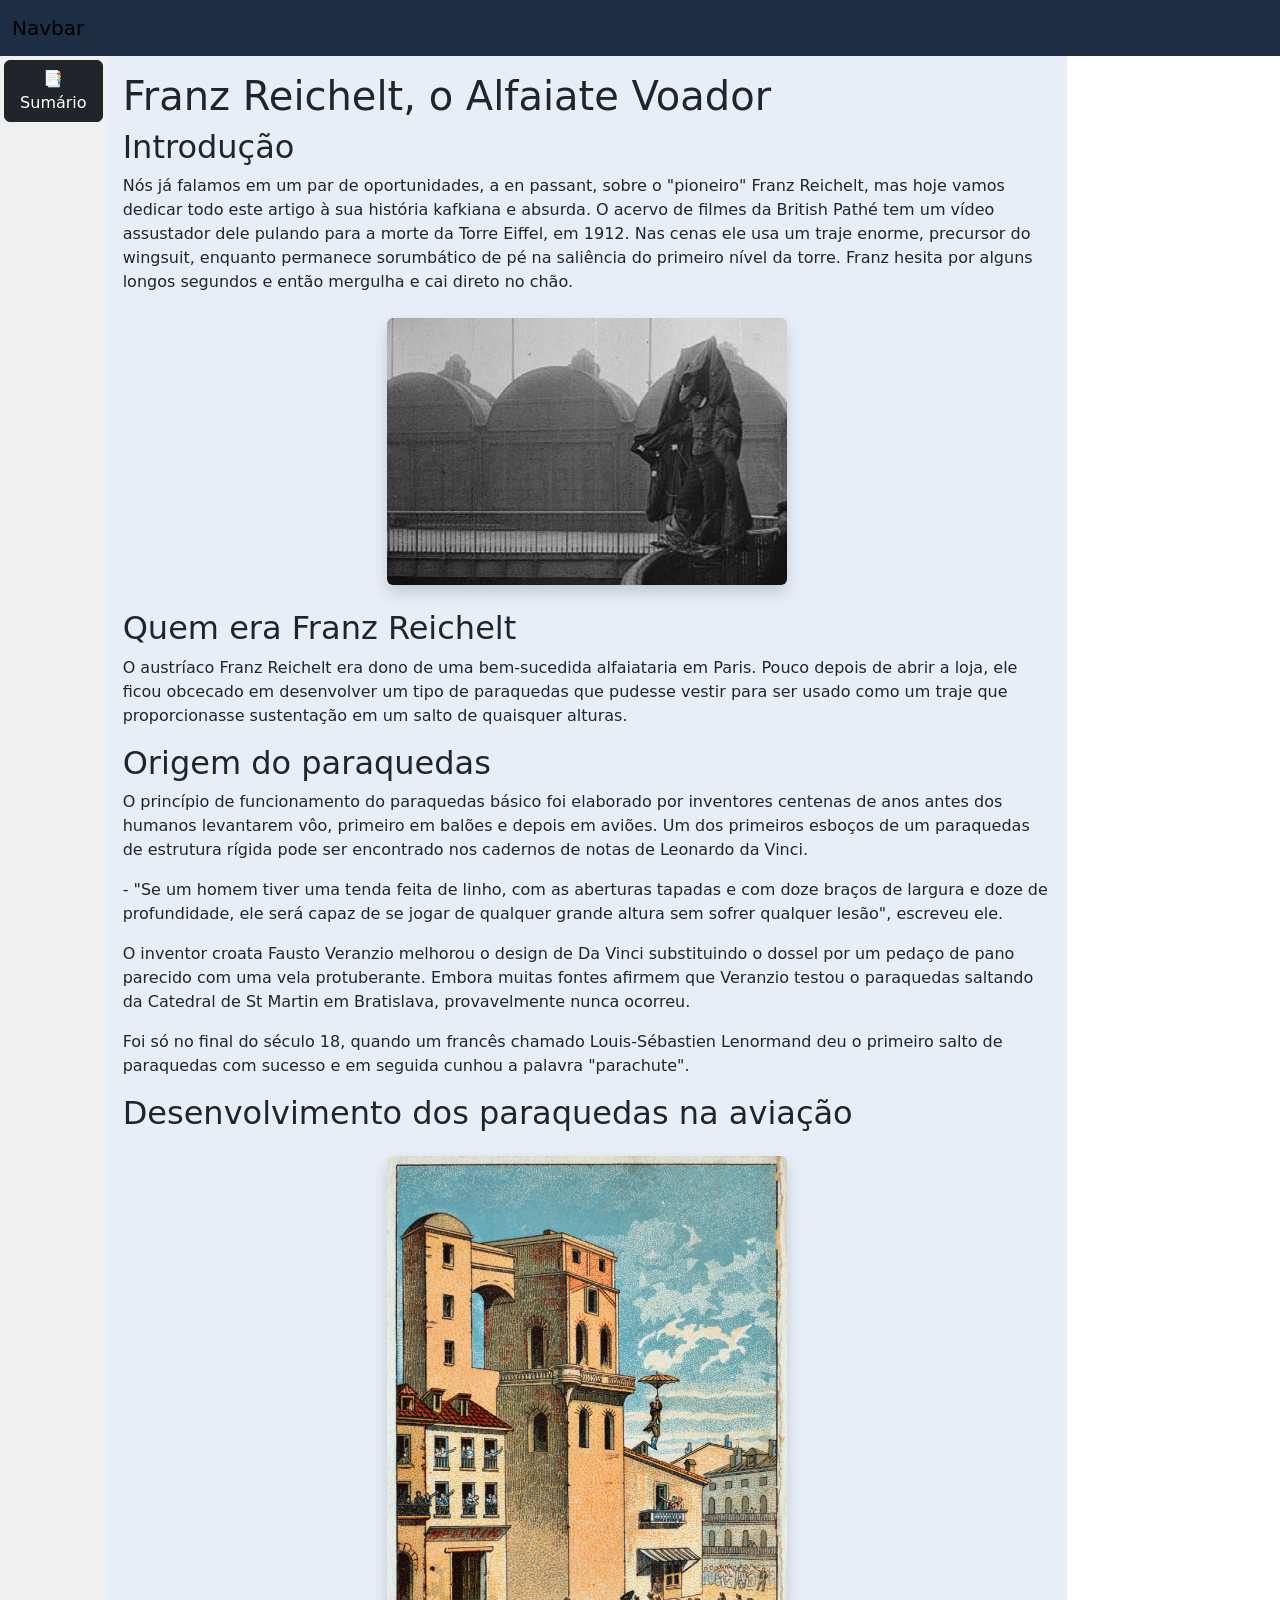
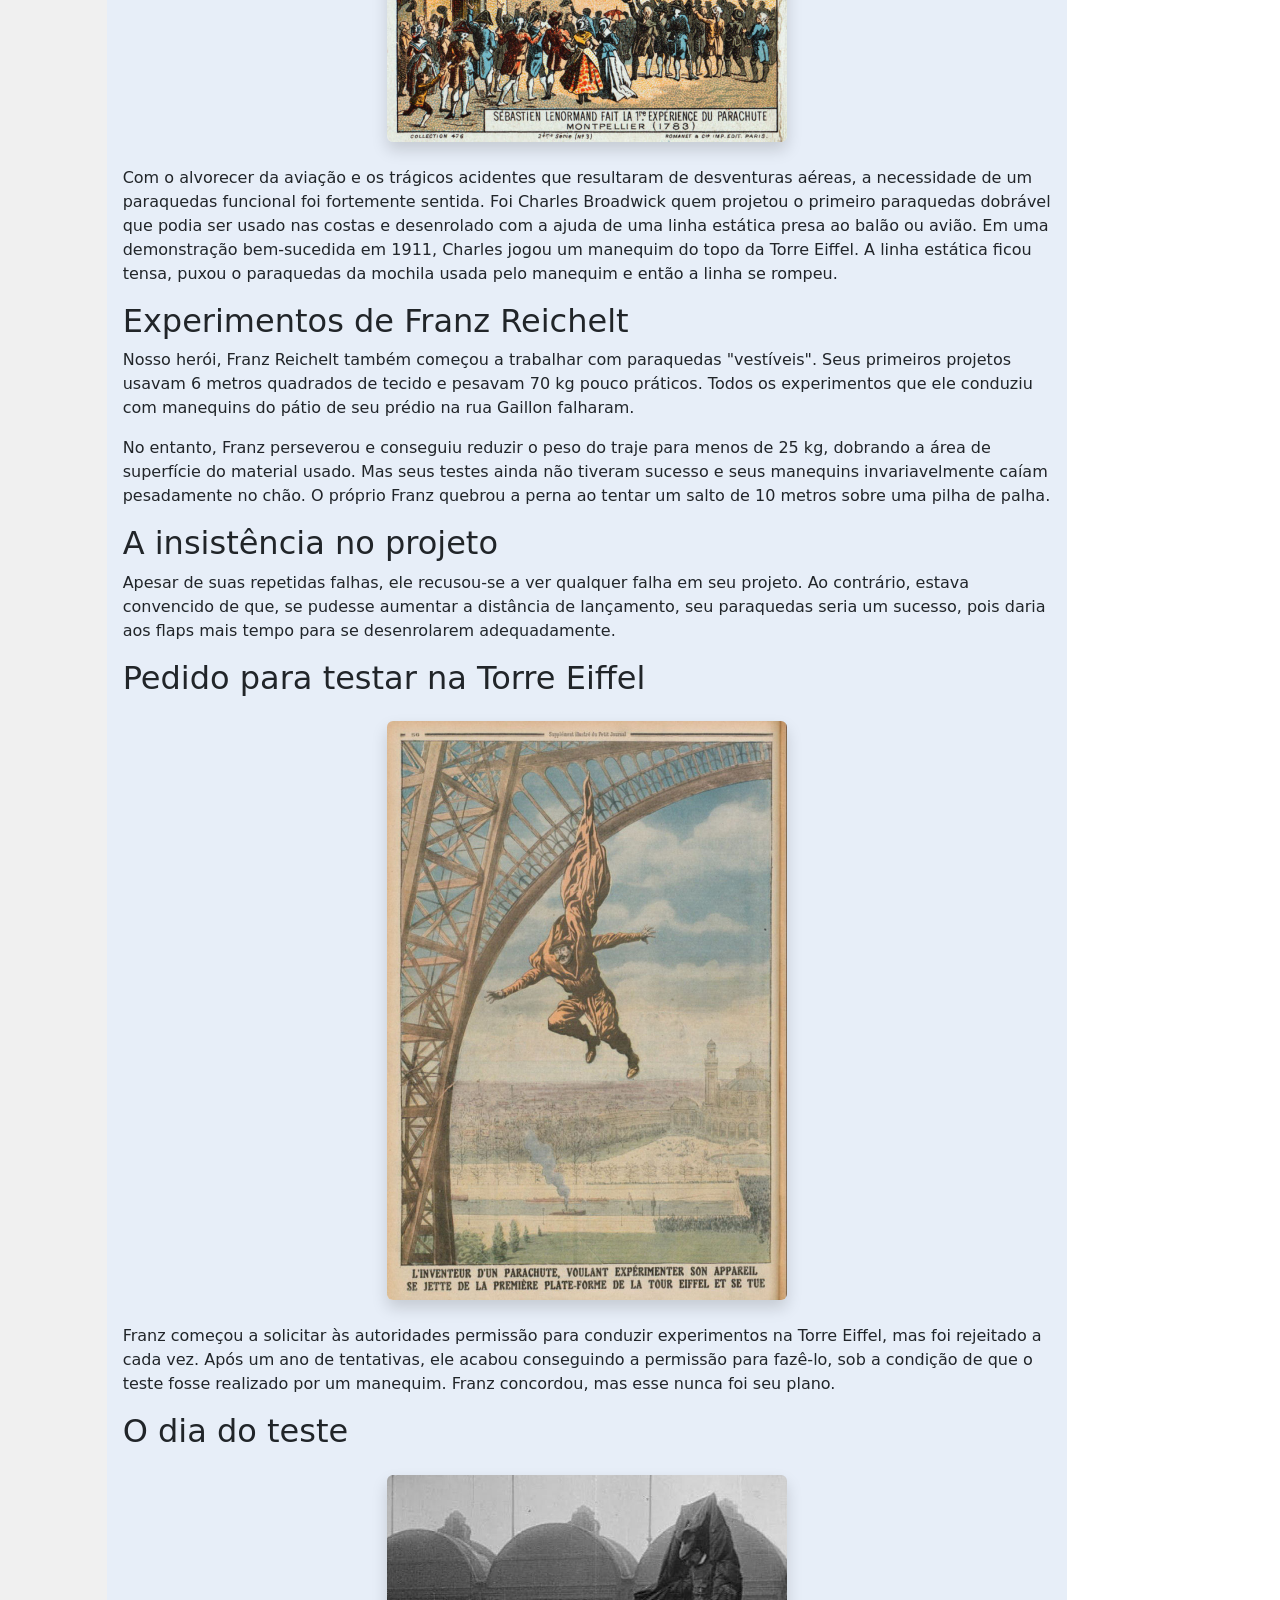
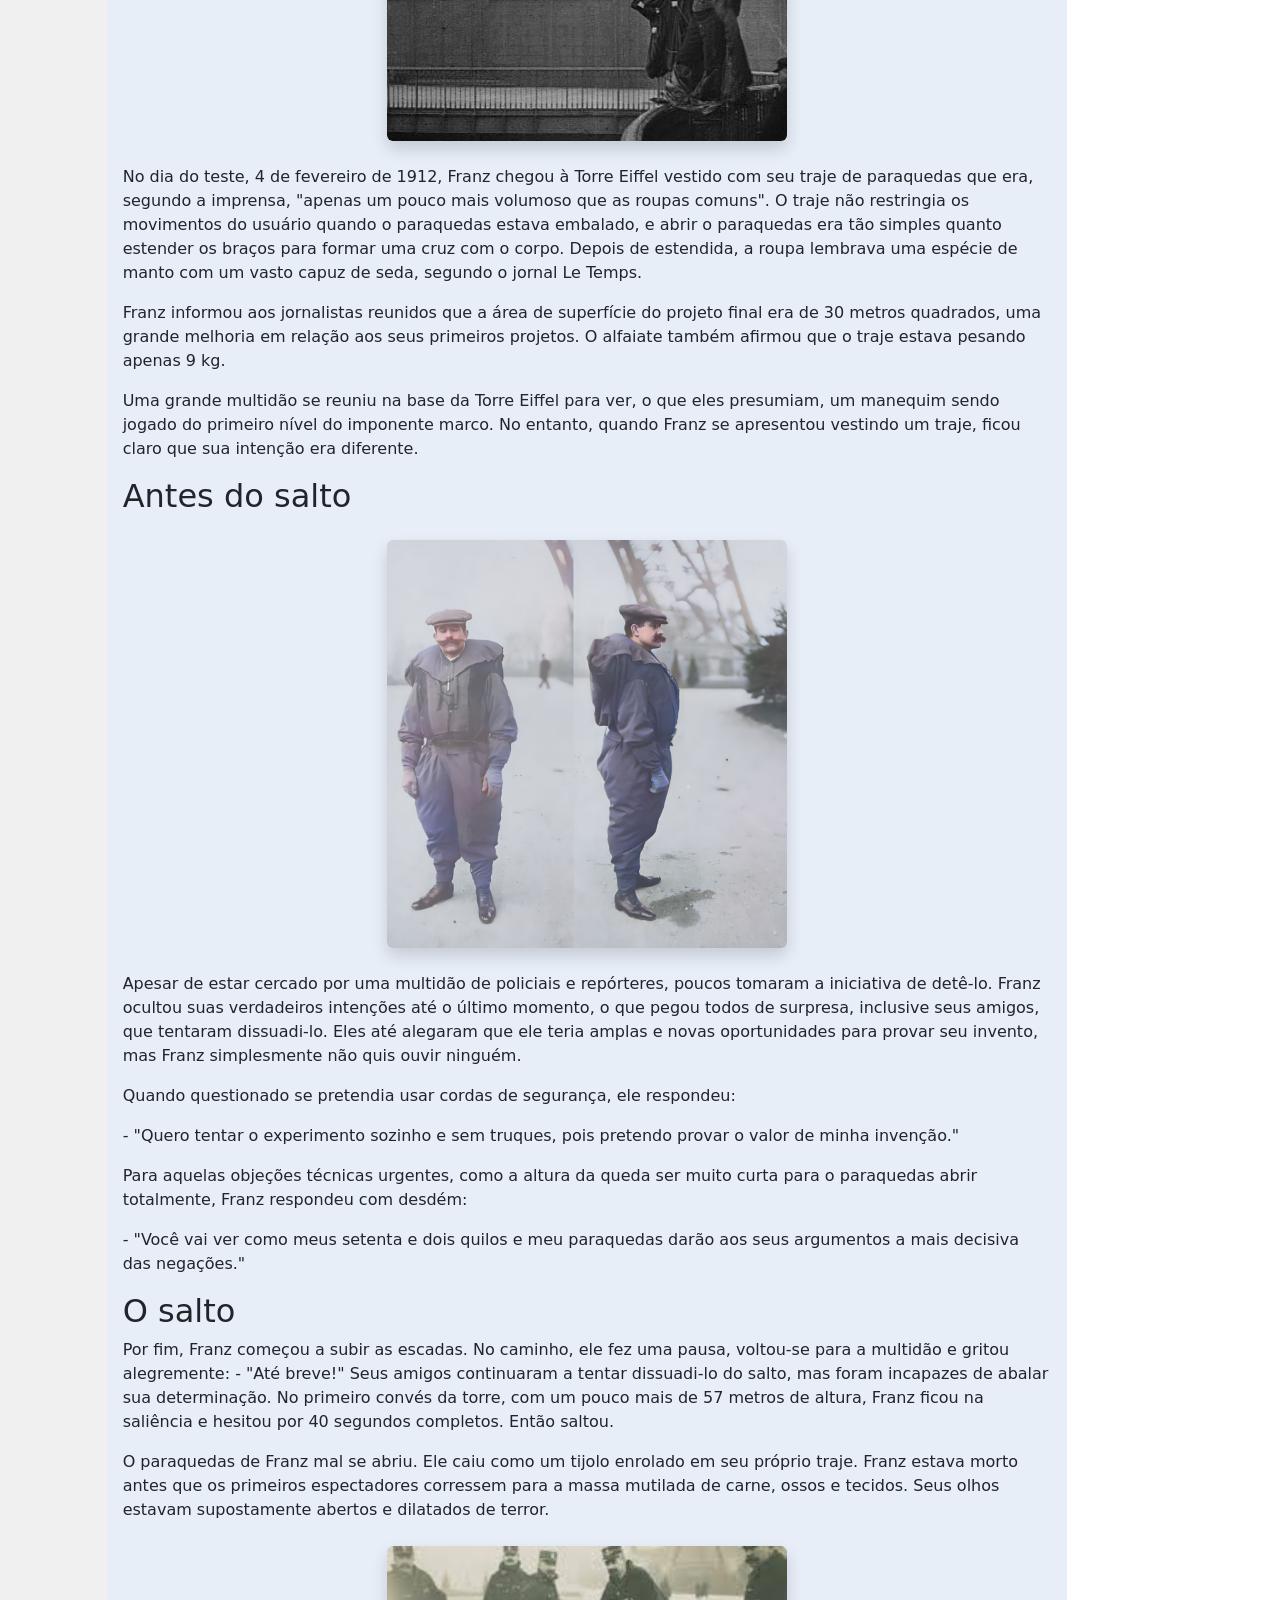
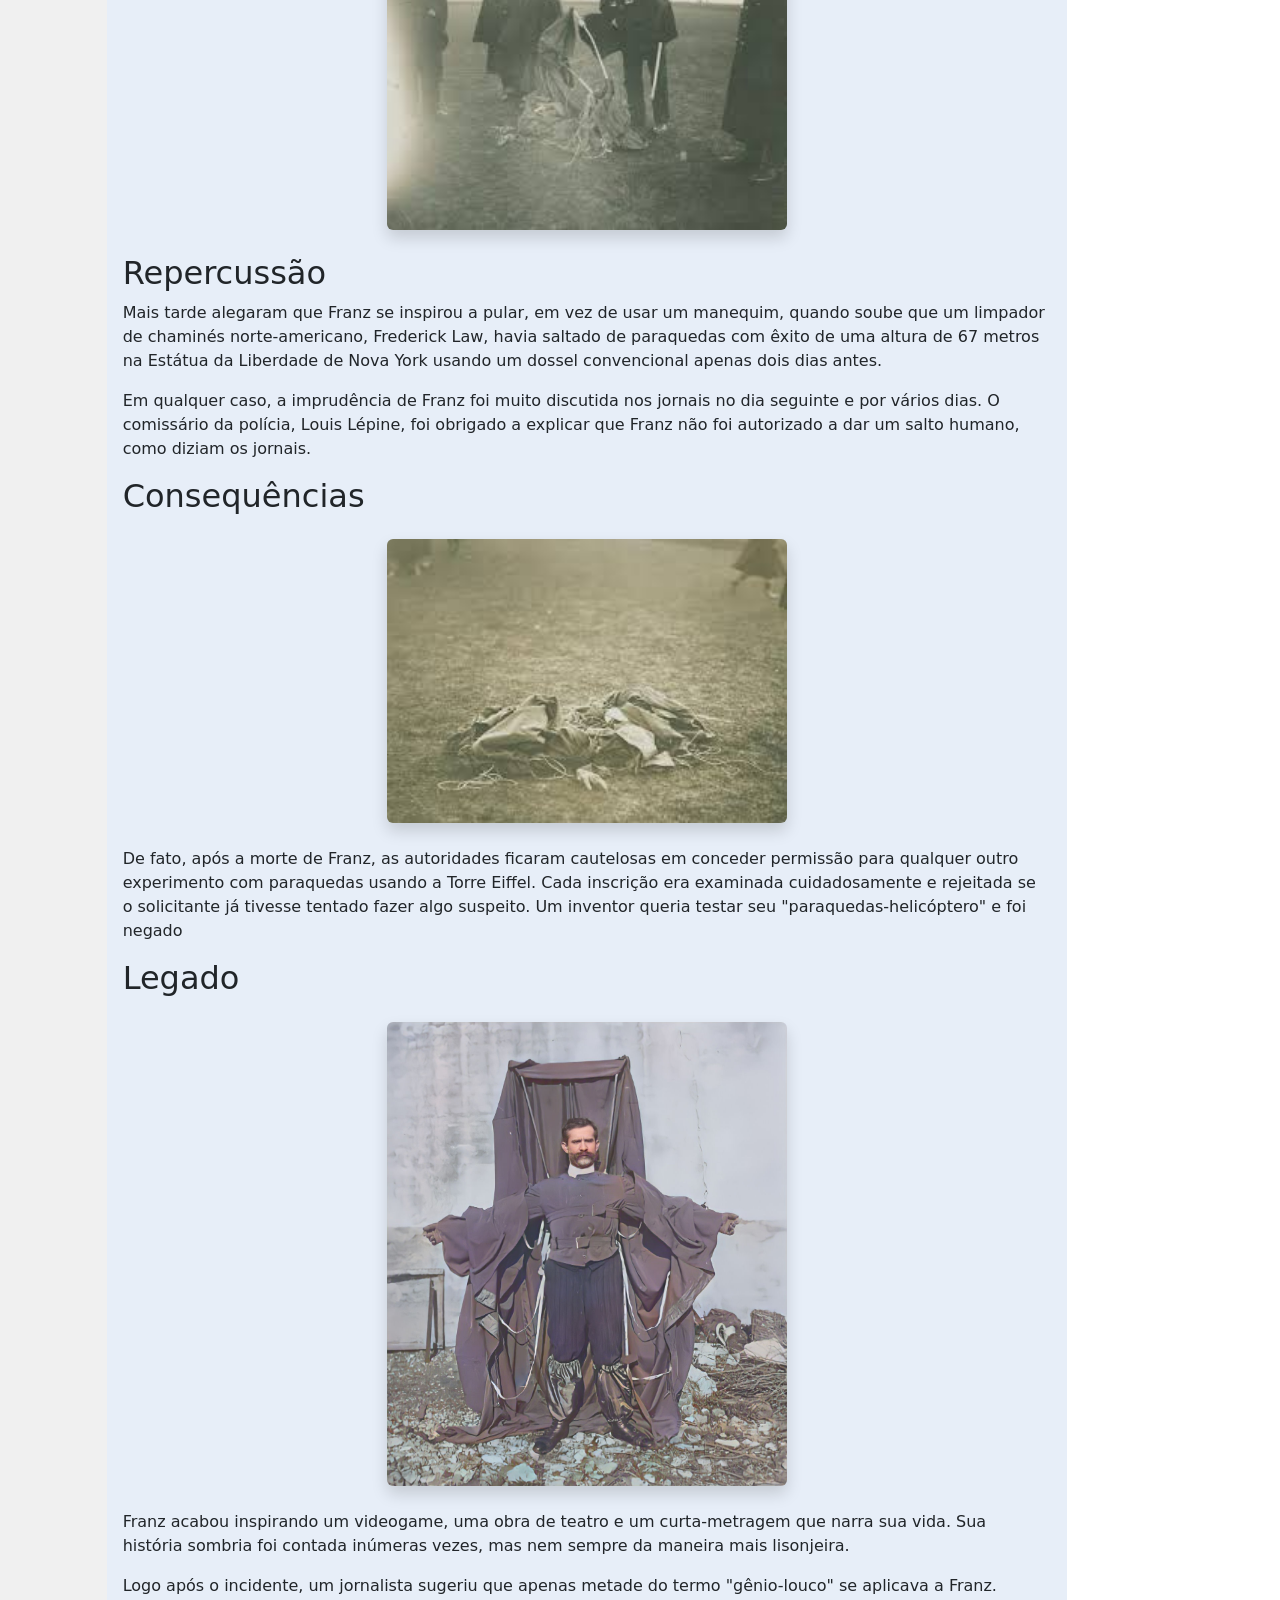
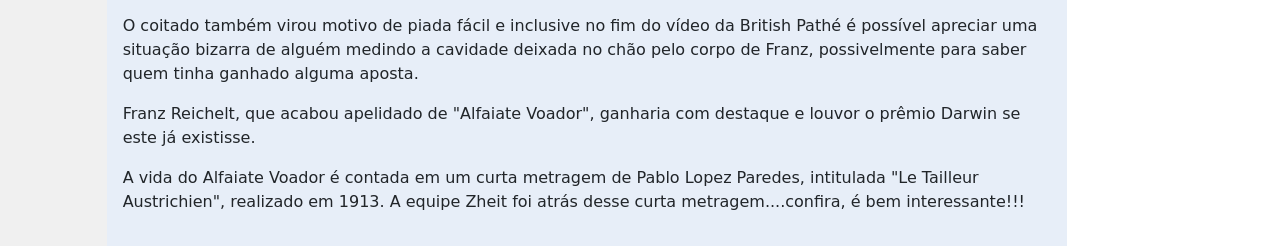
<file: index.html>
<!DOCTYPE html>
<html lang="pt-br">

<head>
    <meta charset="UTF-8">
    <meta name="viewport" content="width=device-width, initial-scale=1.0">
    <title>SiteAlfaiate</title>
    <link href="https://cdn.jsdelivr.net/npm/bootstrap@5.1.3/dist/css/bootstrap.min.css" rel="stylesheet"
        integrity="sha384-1BmE4kWBq78iYhFldvKuhfTAU6auU8tT94WrHftjDbrCEXSU1oBoqyl2QvZ6jIW3" crossorigin="anonymous">
    <script src="https://cdn.jsdelivr.net/npm/bootstrap@5.1.3/dist/js/bootstrap.bundle.min.js"
        integrity="sha384-ka7Sk0Gln4gmtz2MlQnikT1wXgYsOg+OMhuP+IlRH9sENBO0LRn5q+8nbTov4+1p"
        crossorigin="anonymous"></script>
    <link rel="stylesheet" href="style.css">
</head>

<body>

    <header>
        <nav class="navbar navbar-expand-lg ">
            <div class="container-fluid">
                <a class="navbar-brand" href="#">Navbar</a>
                <button class="navbar-toggler" type="button" data-bs-toggle="collapse"
                    data-bs-target="#navbarNavAltMarkup" aria-controls="navbarNavAltMarkup" aria-expanded="false"
                    aria-label="Toggle navigation">
                    <span class="navbar-toggler-icon"></span>
                </button>
                <div class="collapse navbar-collapse" id="navbarNavAltMarkup">
                    <div class="navbar-nav">
                    </div>
                </div>
            </div>
        </nav>
    </header>

    <div class="container-fluid">
        <div class="row">
            <aside class="col-md-1 p-1">
                <div class="mb-4">
                    <button class="btn btn-dark" type="button" data-bs-toggle="collapse" data-bs-target="#sumario">
                        📑 Sumário
                    </button>

                    <div class="collapse mt-3" id="sumario">
                        <div class="card card-body">
                            <ul class="list-unstyled">
                                <li><a href="#intro">Introdução</a></li>
                                <li><a href="#quem">Quem era Franz Reichelt</a></li>
                                <li><a href="#origem">Origem do paraquedas</a></li>
                                <li><a href="#desenvolvimento">Desenvolvimento na aviação</a></li>
                                <li><a href="#experimentos">Experimentos</a></li>
                                <li><a href="#insistencia">Insistência</a></li>
                                <li><a href="#torre">Teste na Torre Eiffel</a></li>
                                <li><a href="#dia">Dia do teste</a></li>
                                <li><a href="#salto">O salto</a></li>
                                <li><a href="#legado">Legado</a></li>
                            </ul>
                        </div>
                    </div>
                </div>
            </aside>

            <main class="col-md-9 p-3">

                <h1>Franz Reichelt, o Alfaiate Voador</h1>
                <h2 id="intro">Introdução</h2>

                <p>
                    Nós já falamos em um par de oportunidades, a en passant, sobre o "pioneiro" Franz Reichelt, mas hoje
                    vamos
                    dedicar todo este artigo à sua história kafkiana e absurda. O acervo de filmes da British Pathé tem
                    um vídeo
                    assustador dele pulando para a morte da Torre Eiffel, em 1912. Nas cenas ele usa um traje enorme,
                    precursor
                    do wingsuit, enquanto permanece sorumbático de pé na saliência do primeiro nível da torre. Franz
                    hesita por
                    alguns longos segundos e então mergulha e cai direto no chão.
                </p>

                <div class="text-center my-4">
                    <img src="img/Ian Vitor do Vale Moreira - 1.jpg" alt="Franz introducao"
                        class="img-fluid rounded shadow img-padrao">
                </div>

                <h2 id="quem">Quem era Franz Reichelt</h2>

                <p>
                    O austríaco Franz Reichelt era dono de uma bem-sucedida alfaiataria em Paris. Pouco depois de abrir
                    a loja,
                    ele ficou obcecado em desenvolver um tipo de paraquedas que pudesse vestir para ser usado como um
                    traje que
                    proporcionasse sustentação em um salto de quaisquer alturas.
                </p>

                <h2 id="origem">Origem do paraquedas</h2>

                <p>
                    O princípio de funcionamento do paraquedas básico foi elaborado por inventores centenas de anos
                    antes dos
                    humanos levantarem vôo, primeiro em balões e depois em aviões. Um dos primeiros esboços de um
                    paraquedas de
                    estrutura rígida pode ser encontrado nos cadernos de notas de Leonardo da Vinci.
                </p>

                <p>
                    - "Se um homem tiver uma tenda feita de linho, com as aberturas tapadas e com doze braços de largura
                    e doze
                    de profundidade, ele será capaz de se jogar de qualquer grande altura sem sofrer qualquer lesão",
                    escreveu
                    ele.
                </p>

                <p>
                    O inventor croata Fausto Veranzio melhorou o design de Da Vinci substituindo o dossel por um pedaço
                    de pano
                    parecido com uma vela protuberante. Embora muitas fontes afirmem que Veranzio testou o paraquedas
                    saltando
                    da Catedral de St Martin em Bratislava, provavelmente nunca ocorreu.
                </p>

                <p>
                    Foi só no final do século 18, quando um francês chamado Louis-Sébastien Lenormand deu o primeiro
                    salto de
                    paraquedas com sucesso e em seguida cunhou a palavra "parachute".
                </p>

                <h2 id="desenvolvimento">Desenvolvimento dos paraquedas na aviação</h2>

                <div class="text-center my-4">
                    <img src="img/Ian Vitor do Vale Moreira - 3.jpg" alt="Franz desenvolvimento"
                        class="img-fluid rounded shadow img-padrao">
                </div>
                <p>
                    Com o alvorecer da aviação e os trágicos acidentes que resultaram de desventuras aéreas, a
                    necessidade de um
                    paraquedas funcional foi fortemente sentida. Foi Charles Broadwick quem projetou o primeiro
                    paraquedas
                    dobrável que podia ser usado nas costas e desenrolado com a ajuda de uma linha estática presa ao
                    balão ou
                    avião. Em uma demonstração bem-sucedida em 1911, Charles jogou um manequim do topo da Torre Eiffel.
                    A linha
                    estática ficou tensa, puxou o paraquedas da mochila usada pelo manequim e então a linha se rompeu.
                </p>

                <h2 id="experimentos">Experimentos de Franz Reichelt</h2>

                <p>
                    Nosso herói, Franz Reichelt também começou a trabalhar com paraquedas "vestíveis". Seus primeiros
                    projetos
                    usavam 6 metros quadrados de tecido e pesavam 70 kg pouco práticos. Todos os experimentos que ele
                    conduziu
                    com manequins do pátio de seu prédio na rua Gaillon falharam.
                </p>

                <p>
                    No entanto, Franz perseverou e conseguiu reduzir o peso do traje para menos de 25 kg, dobrando a
                    área de
                    superfície do material usado. Mas seus testes ainda não tiveram sucesso e seus manequins
                    invariavelmente
                    caíam pesadamente no chão. O próprio Franz quebrou a perna ao tentar um salto de 10 metros sobre uma
                    pilha
                    de palha.
                </p>

                <h2 id="insistencia">A insistência no projeto</h2>

                <p>
                    Apesar de suas repetidas falhas, ele recusou-se a ver qualquer falha em seu projeto. Ao contrário,
                    estava
                    convencido de que, se pudesse aumentar a distância de lançamento, seu paraquedas seria um sucesso,
                    pois
                    daria aos flaps mais tempo para se desenrolarem adequadamente.
                </p>

                <h2 id="torre">Pedido para testar na Torre Eiffel</h2>

                <div class="text-center my-4">
                    <img src="img/Ian Vitor do Vale Moreira - 5.jpg" alt="Franz torre"
                        class="img-fluid rounded shadow img-padrao">
                </div>

                <p>
                    Franz começou a solicitar às autoridades permissão para conduzir experimentos na Torre Eiffel, mas
                    foi
                    rejeitado a cada vez. Após um ano de tentativas, ele acabou conseguindo a permissão para fazê-lo,
                    sob a
                    condição de que o teste fosse realizado por um manequim. Franz concordou, mas esse nunca foi seu
                    plano.
                </p>

                <h2 id="dia">O dia do teste</h2>

                <div class="text-center my-4">
                    <img src="img/Ian Vitor do Vale Moreira - 1.jpg" alt="Franz teste"
                        class="img-fluid rounded shadow img-padrao">
                </div>

                <p>
                    No dia do teste, 4 de fevereiro de 1912, Franz chegou à Torre Eiffel vestido com seu traje de
                    paraquedas que
                    era, segundo a imprensa, "apenas um pouco mais volumoso que as roupas comuns". O traje não
                    restringia os
                    movimentos do usuário quando o paraquedas estava embalado, e abrir o paraquedas era tão simples
                    quanto
                    estender os braços para formar uma cruz com o corpo. Depois de estendida, a roupa lembrava uma
                    espécie de
                    manto com um vasto capuz de seda, segundo o jornal Le Temps.
                </p>

                <p>
                    Franz informou aos jornalistas reunidos que a área de superfície do projeto final era de 30 metros
                    quadrados, uma grande melhoria em relação aos seus primeiros projetos. O alfaiate também afirmou que
                    o traje
                    estava pesando apenas 9 kg.
                </p>

                <p>
                    Uma grande multidão se reuniu na base da Torre Eiffel para ver, o que eles presumiam, um manequim
                    sendo
                    jogado do primeiro nível do imponente marco. No entanto, quando Franz se apresentou vestindo um
                    traje, ficou
                    claro que sua intenção era diferente.
                </p>

                <h2 id="salto">Antes do salto</h2>

                <div class="text-center my-4">
                    <img src="img/Ian Vitor do Vale Moreira - 4.jpg" alt="Franz antes"
                        class="img-fluid rounded shadow img-padrao">
                </div>

                <p>
                    Apesar de estar cercado por uma multidão de policiais e repórteres, poucos tomaram a iniciativa de
                    detê-lo.
                    Franz ocultou suas verdadeiros intenções até o último momento, o que pegou todos de surpresa,
                    inclusive seus
                    amigos, que tentaram dissuadi-lo. Eles até alegaram que ele teria amplas e novas oportunidades para
                    provar
                    seu invento, mas Franz simplesmente não quis ouvir ninguém.
                </p>

                <p>
                    Quando questionado se pretendia usar cordas de segurança, ele respondeu:
                </p>

                <p>
                    - "Quero tentar o experimento sozinho e sem truques, pois pretendo provar o valor de minha
                    invenção."
                </p>

                <p>
                    Para aquelas objeções técnicas urgentes, como a altura da queda ser muito curta para o paraquedas
                    abrir
                    totalmente, Franz respondeu com desdém:
                </p>

                <p>
                    - "Você vai ver como meus setenta e dois quilos e meu paraquedas darão aos seus argumentos a mais
                    decisiva
                    das negações."
                </p>

                <h2 id="legado">O salto</h2>

                <p>
                    Por fim, Franz começou a subir as escadas. No caminho, ele fez uma pausa, voltou-se para a multidão
                    e gritou
                    alegremente: - "Até breve!" Seus amigos continuaram a tentar dissuadi-lo do salto, mas foram
                    incapazes de
                    abalar sua determinação. No primeiro convés da torre, com um pouco mais de 57 metros de altura,
                    Franz ficou
                    na saliência e hesitou por 40 segundos completos. Então saltou.
                </p>

                <p>
                    O paraquedas de Franz mal se abriu. Ele caiu como um tijolo enrolado em seu próprio traje. Franz
                    estava
                    morto antes que os primeiros espectadores corressem para a massa mutilada de carne, ossos e tecidos.
                    Seus
                    olhos estavam supostamente abertos e dilatados de terror.
                </p>

                <div class="text-center my-4">
                    <img src="img/Ian Vitor do Vale Moreira - 7.jpg" alt="Franz antes"
                        class="img-fluid rounded shadow img-padrao">
                </div>

                <h2>Repercussão</h2>

                <p>
                    Mais tarde alegaram que Franz se inspirou a pular, em vez de usar um manequim, quando soube que um
                    limpador
                    de chaminés norte-americano, Frederick Law, havia saltado de paraquedas com êxito de uma altura de
                    67 metros
                    na Estátua da Liberdade de Nova York usando um dossel convencional apenas dois dias antes.
                </p>

                <p>
                    Em qualquer caso, a imprudência de Franz foi muito discutida nos jornais no dia seguinte e por
                    vários dias.
                    O comissário da polícia, Louis Lépine, foi obrigado a explicar que Franz não foi autorizado a dar um
                    salto
                    humano, como diziam os jornais.
                </p>

                <h2>Consequências</h2>


                <div class="text-center my-4">
                    <img src="img/Ian Vitor do Vale Moreira - 8.jpg" alt="Consequências"
                        class="img-fluid rounded shadow img-padrao">
                </div>

                <p>
                    De fato, após a morte de Franz, as autoridades ficaram cautelosas em conceder permissão para
                    qualquer outro
                    experimento com paraquedas usando a Torre Eiffel. Cada inscrição era examinada cuidadosamente e
                    rejeitada se
                    o solicitante já tivesse tentado fazer algo suspeito. Um inventor queria testar seu
                    "paraquedas-helicóptero"
                    e foi negado
                </p>

                <h2>Legado</h2>

                <div class="text-center my-4">
                    <img src="img/Ian Vitor do Vale Moreira - 6.jpg" alt="legado"
                        class="img-fluid rounded shadow img-padrao">
                </div>

                <p>
                    Franz acabou inspirando um videogame, uma obra de teatro e um curta-metragem que narra sua vida. Sua
                    história sombria foi contada inúmeras vezes, mas nem sempre da maneira mais lisonjeira.
                </p>

                <p>
                    Logo após o incidente, um jornalista sugeriu que apenas metade do termo "gênio-louco" se aplicava a
                    Franz.
                </p>

                <p>
                    O coitado também virou motivo de piada fácil e inclusive no fim do vídeo da British Pathé é possível
                    apreciar uma situação bizarra de alguém medindo a cavidade deixada no chão pelo corpo de Franz,
                    possivelmente para saber quem tinha ganhado alguma aposta.
                </p>

                <p>
                    Franz Reichelt, que acabou apelidado de "Alfaiate Voador", ganharia com destaque e louvor o prêmio
                    Darwin se
                    este já existisse.
                </p>

                <p>
                    A vida do Alfaiate Voador é contada em um curta metragem de Pablo Lopez Paredes, intitulada "Le
                    Tailleur
                    Austrichien", realizado em 1913. A equipe Zheit foi atrás desse curta metragem....confira, é bem
                    interessante!!!
                </p>

            </main>

        </div>
    </div>
</body>

</html>
</file>
<file: style.css>
header{
    background-color: #1d2d44ff;
}


main{
    background-color:  rgb(231, 238, 248);
    margin: 0;
}

.img-padrao {
    width: 100%;
    max-width: 400px;
    height: auto;
}

#sumario a {
    text-decoration: none;
    color: #1d2d44;
}

#sumario a:hover {
    text-decoration: underline;
}

aside {
    flex: 1; /* Ocupa o restante proporcionalmente */
    background-color: #f0f0f0;
    padding: 20px;
  }
</file>
